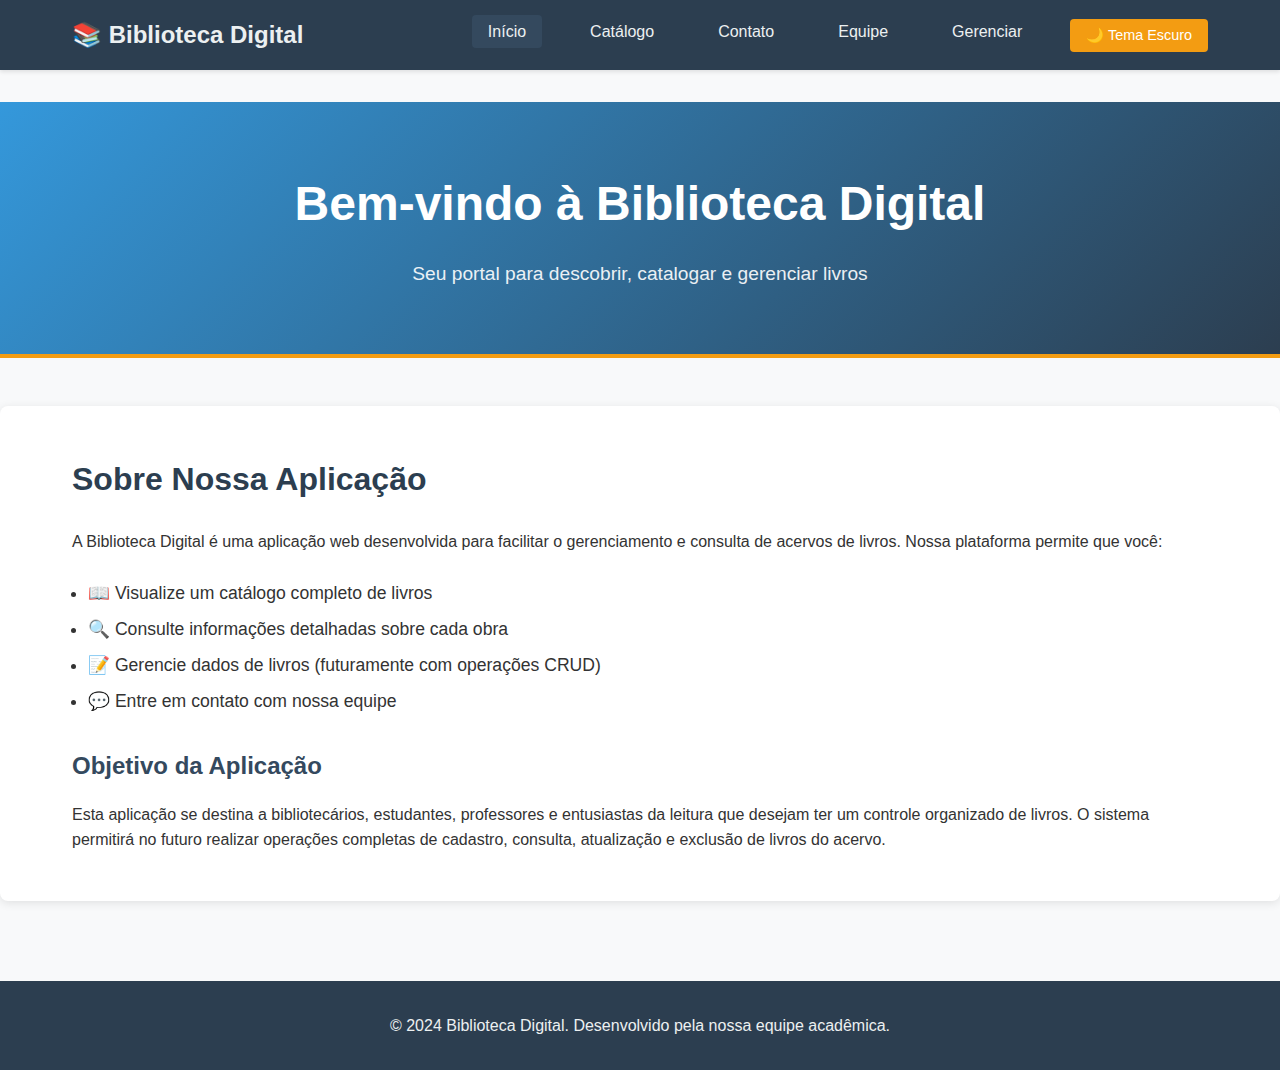
<file: index.html>
<!DOCTYPE html>
<html lang="pt-BR">
<head>
    <meta charset="UTF-8">
    <meta name="viewport" content="width=device-width, initial-scale=1.0">
    <title>Biblioteca Digital - Página Inicial</title>
    <link rel="stylesheet" href="styles.css">
    <!-- Link to dark theme stylesheet -->
    <link rel="stylesheet" href="styles-dark.css">
</head>
<body>
    <nav class="navbar">
        <div class="nav-container">
            <h1 class="nav-logo">📚 Biblioteca Digital</h1>
            <ul class="nav-menu">
                <li><a href="index.html" class="nav-link active">Início</a></li>
                <li><a href="catalogo.html" class="nav-link">Catálogo</a></li>
                <li><a href="contato.html" class="nav-link">Contato</a></li>
                <li><a href="equipe.html" class="nav-link">Equipe</a></li>
                <li><a href="gerenciar.html" class="nav-link">Gerenciar</a></li>
                <!-- Added Gerenciar link to navigation -->
                <li><button id="theme-toggle" class="theme-toggle-btn">🌙 Tema Escuro</button></li>
            </ul>
        </div>
    </nav>

    <main class="main-content">
        <section class="hero" id="main-hero">
            <h1>Bem-vindo à Biblioteca Digital</h1>
            <p class="hero-subtitle">Seu portal para descobrir, catalogar e gerenciar livros</p>
        </section>

        <section class="about">
            <div class="container">
                <h2>Sobre Nossa Aplicação</h2>
                <p>
                    A Biblioteca Digital é uma aplicação web desenvolvida para facilitar o gerenciamento 
                    e consulta de acervos de livros. Nossa plataforma permite que você:
                </p>
                <ul class="features-list">
                    <li>📖 Visualize um catálogo completo de livros</li>
                    <li>🔍 Consulte informações detalhadas sobre cada obra</li>
                    <li>📝 Gerencie dados de livros (futuramente com operações CRUD)</li>
                    <li>💬 Entre em contato com nossa equipe</li>
                </ul>
                
                <h3>Objetivo da Aplicação</h3>
                <p>
                    Esta aplicação se destina a bibliotecários, estudantes, professores e entusiastas 
                    da leitura que desejam ter um controle organizado de livros. O sistema permitirá 
                    no futuro realizar operações completas de cadastro, consulta, atualização e 
                    exclusão de livros do acervo.
                </p>
            </div>
        </section>
    </main>

    <footer class="footer">
        <p>&copy; 2024 Biblioteca Digital. Desenvolvido pela nossa equipe acadêmica.</p>
    </footer>

    <script src="js/tema.js"></script>
</body>
</html>
</file>
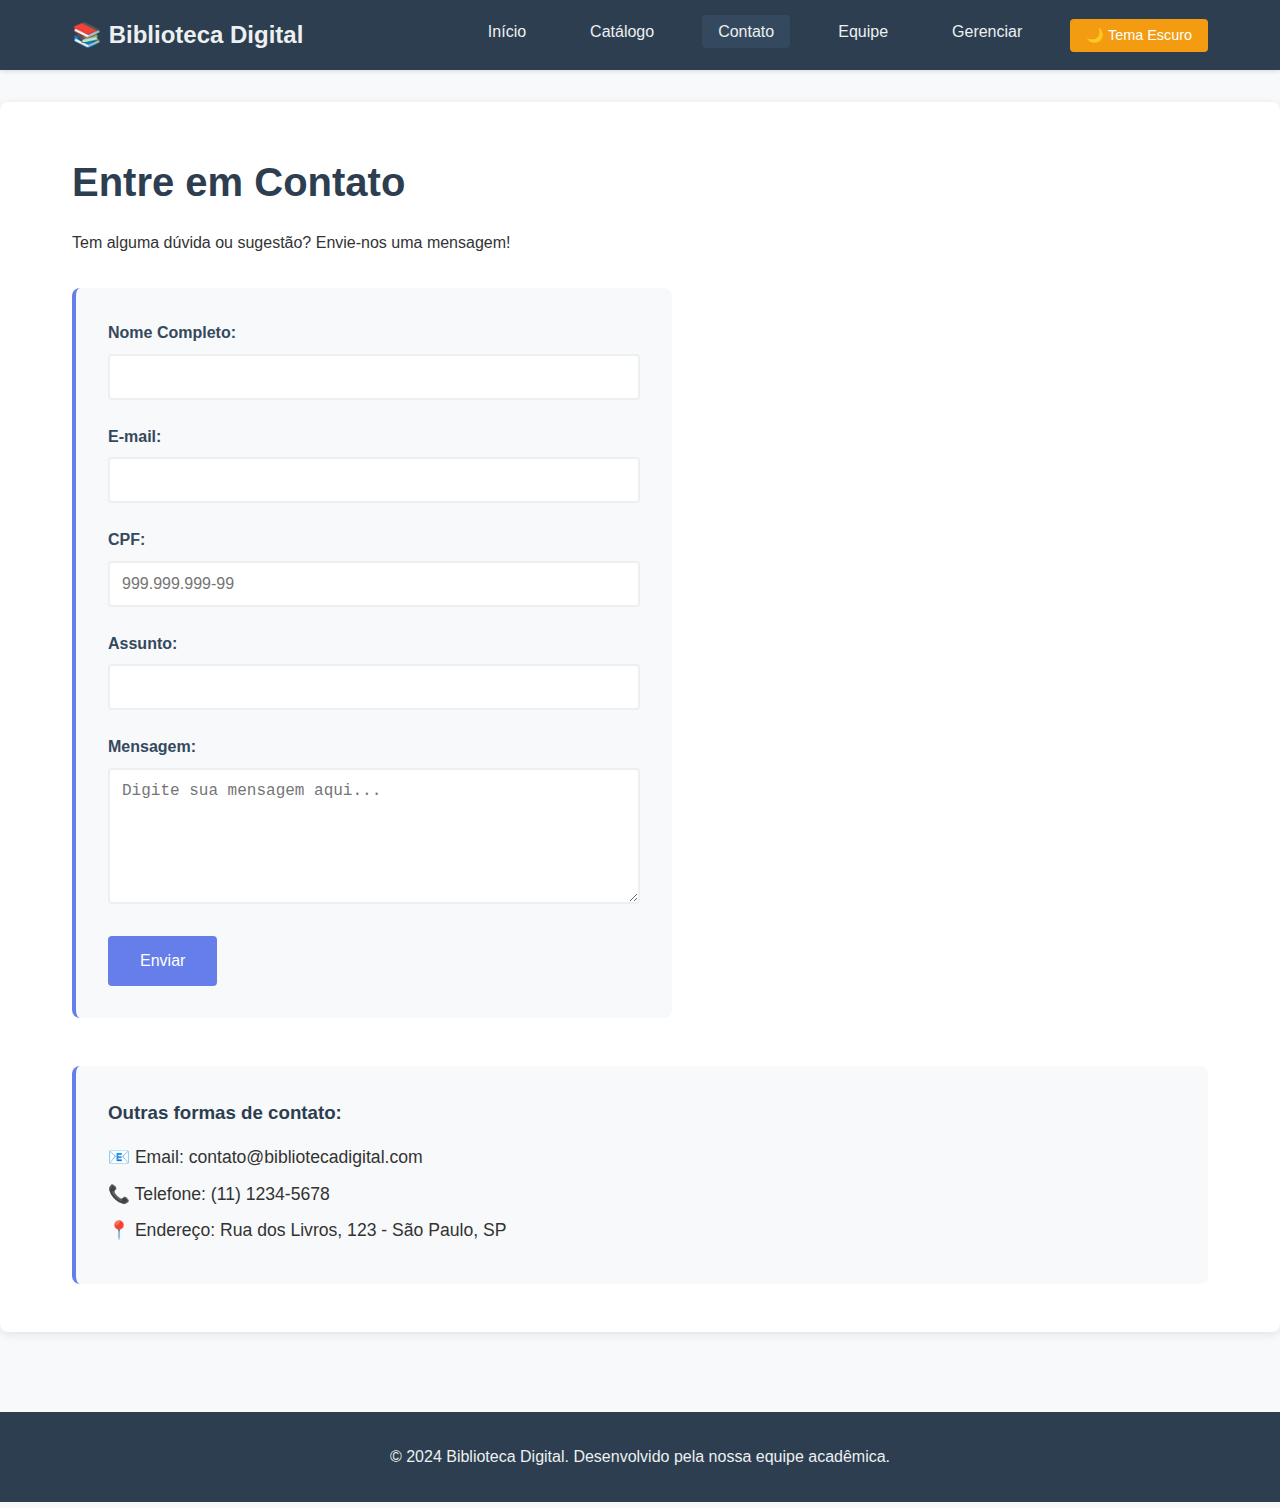
<file: contato.html>
<!DOCTYPE html>
<html lang="pt-BR">
<head>
    <meta charset="UTF-8">
    <meta name="viewport" content="width=device-width, initial-scale=1.0">
    <title>Contato - Biblioteca Digital</title>
    <link rel="stylesheet" href="styles.css">
    <!-- Link to dark theme stylesheet -->
    <link rel="stylesheet" href="styles-dark.css">
</head>
<body>
    <nav class="navbar">
        <div class="nav-container">
            <h1 class="nav-logo">📚 Biblioteca Digital</h1>
            <ul class="nav-menu">
                <li><a href="index.html" class="nav-link">Início</a></li>
                <li><a href="catalogo.html" class="nav-link">Catálogo</a></li>
                <li><a href="contato.html" class="nav-link active">Contato</a></li>
                <li><a href="equipe.html" class="nav-link">Equipe</a></li>
                <li><a href="gerenciar.html" class="nav-link">Gerenciar</a></li>
                <!-- Added Gerenciar link to navigation -->
                <li><button id="theme-toggle" class="theme-toggle-btn">🌙 Tema Escuro</button></li>
            </ul>
        </div>
    </nav>

    <main class="main-content">
        <section class="contact">
            <div class="container">
                <h1>Entre em Contato</h1>
                <p>Tem alguma dúvida ou sugestão? Envie-nos uma mensagem!</p>
                
                <form class="contact-form" id="contact-form-main" action="#" method="post">
                    <div class="form-group">
                        <label for="nome">Nome Completo:</label>
                        <input type="text" id="nome" name="nome" required>
                    </div>
                    
                    <div class="form-group">
                        <label for="email">E-mail:</label>
                        <input type="email" id="email" name="email" required>
                    </div>
                    
                    <div class="form-group">
                        <label for="assunto">Assunto:</label>
                        <input type="text" id="assunto" name="assunto" required>
                    </div>
                    
                    <div class="form-group">
                        <label for="mensagem">Mensagem:</label>
                        <textarea id="mensagem" name="mensagem" rows="6" required placeholder="Digite sua mensagem aqui..."></textarea>
                    </div>
                    
                    <button type="submit" class="submit-btn">Enviar</button>
                </form>
                
                <div class="contact-info">
                    <h3>Outras formas de contato:</h3>
                    <p>📧 Email: contato@bibliotecadigital.com</p>
                    <p>📞 Telefone: (11) 1234-5678</p>
                    <p>📍 Endereço: Rua dos Livros, 123 - São Paulo, SP</p>
                </div>
            </div>
        </section>
    </main>

    <footer class="footer">
        <p>&copy; 2024 Biblioteca Digital. Desenvolvido pela nossa equipe acadêmica.</p>
    </footer>
    <!-- Load validation and theme scripts -->
    <script src="js/validacao.js"></script>
    <script src="js/tema.js"></script>
</body>
</html>
</file>
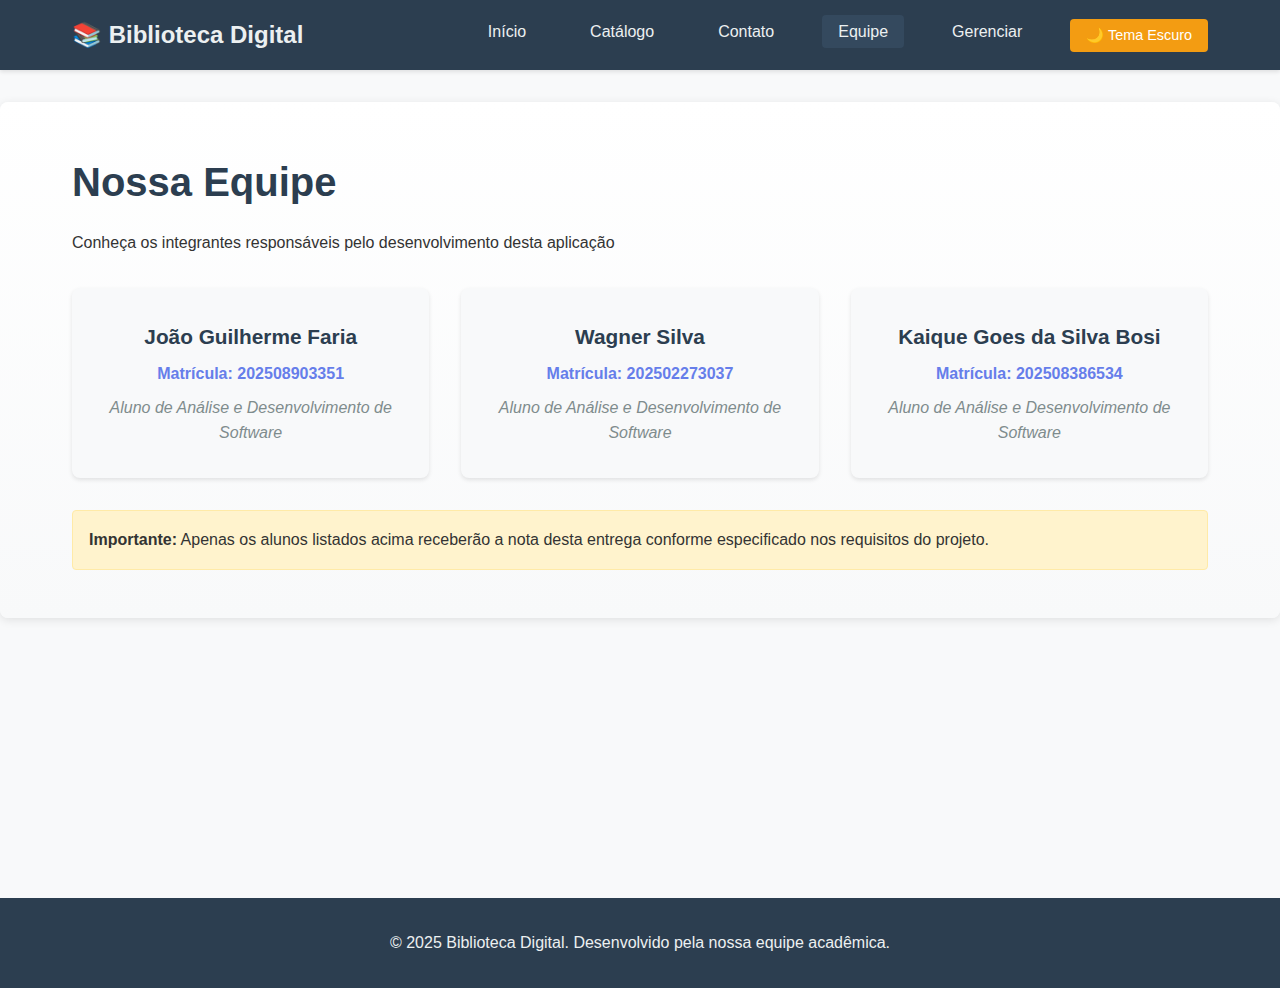
<file: equipe.html>
<!DOCTYPE html>
<html lang="pt-BR">
<head>
    <meta charset="UTF-8">
    <meta name="viewport" content="width=device-width, initial-scale=1.0">
    <title>Nossa Equipe - Biblioteca Digital</title>
    <link rel="stylesheet" href="styles.css">
    <!-- Link to dark theme stylesheet -->
    <link rel="stylesheet" href="styles-dark.css">
</head>
<body>
    <nav class="navbar">
        <div class="nav-container">
            <h1 class="nav-logo">📚 Biblioteca Digital</h1>
            <ul class="nav-menu">
                <li><a href="index.html" class="nav-link">Início</a></li>
                <li><a href="catalogo.html" class="nav-link">Catálogo</a></li>
                <li><a href="contato.html" class="nav-link">Contato</a></li>
                <li><a href="equipe.html" class="nav-link active">Equipe</a></li>
                <li><a href="gerenciar.html" class="nav-link">Gerenciar</a></li>
                <!-- Added Gerenciar link to navigation -->
                <li><button id="theme-toggle" class="theme-toggle-btn">🌙 Tema Escuro</button></li>
            </ul>
        </div>
    </nav>

    <main class="main-content">
        <section class="team" id="team-section">
            <div class="container">
                <h1>Nossa Equipe</h1>
                <p>Conheça os integrantes responsáveis pelo desenvolvimento desta aplicação</p>
                
                <div class="team-list">
                    <div class="team-member">
                        <h3>João Guilherme Faria</h3>
                        <p class="matricula">Matrícula: 202508903351</p>
                        <p class="role">Aluno de Análise e Desenvolvimento de Software</p>
                    </div>
                    
                    <div class="team-member">
                        <h3>Wagner Silva</h3>
                        <p class="matricula">Matrícula: 202502273037</p>
                        <p class="role">Aluno de Análise e Desenvolvimento de Software</p>
                    </div>
                    
                    <div class="team-member">
                        <h3>Kaique Goes da Silva Bosi</h3>
                        <p class="matricula">Matrícula: 202508386534</p>
                        <p class="role">Aluno de Análise e Desenvolvimento de Software</p>
                    </div>
                </div>
                
                <div class="team-note">
                    <p><strong>Importante:</strong> Apenas os alunos listados acima receberão a nota desta entrega conforme especificado nos requisitos do projeto.</p>
                </div>
            </div>
        </section>
    </main>

    <footer class="footer">
        <p>&copy; 2025 Biblioteca Digital. Desenvolvido pela nossa equipe acadêmica.</p>
    </footer>
    
    <!-- Load theme toggle script -->
    <script src="js/tema.js"></script>
</body>
</html>
</file>
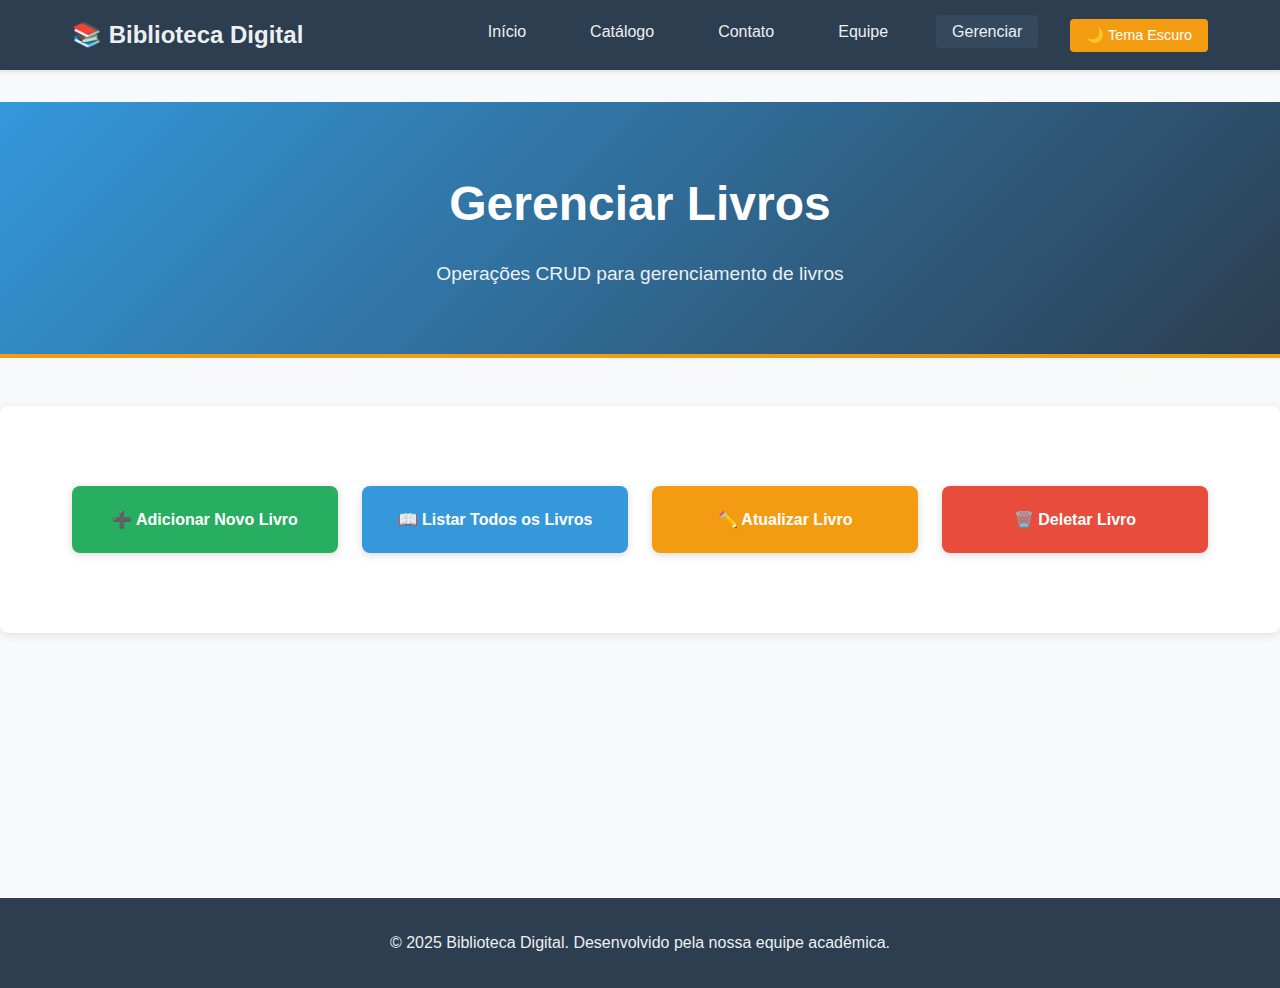
<file: gerenciar.html>
<!DOCTYPE html>
<html lang="pt-BR">
<head>
    <meta charset="UTF-8">
    <meta name="viewport" content="width=device-width, initial-scale=1.0">
    <title>Gerenciar Livros - Biblioteca Digital</title>
    <link rel="stylesheet" href="styles.css">
    <link rel="stylesheet" href="styles-dark.css">
</head>
<body>
    <nav class="navbar">
        <div class="nav-container">
            <h1 class="nav-logo">📚 Biblioteca Digital</h1>
            <ul class="nav-menu">
                <li><a href="index.html" class="nav-link">Início</a></li>
                <li><a href="catalogo.html" class="nav-link">Catálogo</a></li>
                <li><a href="contato.html" class="nav-link">Contato</a></li>
                <li><a href="equipe.html" class="nav-link">Equipe</a></li>
                <li><a href="gerenciar.html" class="nav-link active">Gerenciar</a></li>
                <li><button id="theme-toggle" class="theme-toggle-btn">🌙 Tema Escuro</button></li>
            </ul>
        </div>
    </nav>

    <main class="main-content">
        <section class="hero" id="main-hero">
            <h1>Gerenciar Livros</h1>
            <p class="hero-subtitle">Operações CRUD para gerenciamento de livros</p>
        </section>

        <section class="gerenciar-section">
            <div class="container">
                <div class="gerenciar-buttons">
                    <button class="btn-gerenciar btn-create" onclick="mostrarFormCriar()">
                        ➕ Adicionar Novo Livro
                    </button>
                    <button class="btn-gerenciar btn-read" onclick="carregarLivros()">
                        📖 Listar Todos os Livros
                    </button>
                    <button class="btn-gerenciar btn-update" onclick="mostrarFormAtualizar()">
                        ✏️ Atualizar Livro
                    </button>
                    <button class="btn-gerenciar btn-delete" onclick="mostrarFormDeletar()">
                        🗑️ Deletar Livro
                    </button>
                </div>

                <!-- Formulário de Criar Livro -->
                <div id="form-criar" class="form-container hidden">
                    <h3>Adicionar Novo Livro</h3>
                    <form id="criar-livro-form" onsubmit="criarLivro(event)">
                        <div class="form-group">
                            <label for="titulo">Título:</label>
                            <input type="text" id="titulo" name="titulo" required>
                        </div>
                        <div class="form-group">
                            <label for="autor">Autor:</label>
                            <input type="text" id="autor" name="autor" required>
                        </div>
                        <div class="form-group">
                            <label for="genero">Gênero:</label>
                            <input type="text" id="genero" name="genero" required>
                        </div>
                        <div class="form-group">
                            <label for="ano_publicacao">Ano de Publicação:</label>
                            <input type="number" id="ano_publicacao" name="ano_publicacao" min="1000" max="2100">
                        </div>
                        <div class="form-group">
                            <label for="editora">Editora:</label>
                            <input type="text" id="editora" name="editora">
                        </div>
                        <div class="form-group">
                            <label for="isbn">ISBN:</label>
                            <input type="text" id="isbn" name="isbn">
                        </div>
                        <button type="submit" class="btn-submit">Salvar Livro</button>
                        <button type="button" class="btn-cancel" onclick="esconderForm('form-criar')">Cancelar</button>
                    </form>
                </div>

                <!-- Formulário de Atualizar Livro -->
                <div id="form-atualizar" class="form-container hidden">
                    <h3>Atualizar Livro</h3>
                    <form id="atualizar-livro-form" onsubmit="atualizarLivro(event)">
                        <div class="form-group">
                            <label for="id-atualizar">ID do Livro:</label>
                            <input type="number" id="id-atualizar" name="id-atualizar" required>
                        </div>
                        <div class="form-group">
                            <label for="titulo-atualizar">Título:</label>
                            <input type="text" id="titulo-atualizar" name="titulo-atualizar">
                        </div>
                        <div class="form-group">
                            <label for="autor-atualizar">Autor:</label>
                            <input type="text" id="autor-atualizar" name="autor-atualizar">
                        </div>
                        <div class="form-group">
                            <label for="genero-atualizar">Gênero:</label>
                            <input type="text" id="genero-atualizar" name="genero-atualizar">
                        </div>
                        <button type="submit" class="btn-submit">Atualizar Livro</button>
                        <button type="button" class="btn-cancel" onclick="esconderForm('form-atualizar')">Cancelar</button>
                    </form>
                </div>

                <!-- Formulário de Deletar Livro -->
                <div id="form-deletar" class="form-container hidden">
                    <h3>Deletar Livro</h3>
                    <form id="deletar-livro-form" onsubmit="deletarLivro(event)">
                        <div class="form-group">
                            <label for="id-deletar">ID do Livro:</label>
                            <input type="number" id="id-deletar" name="id-deletar" required>
                        </div>
                        <p class="warning-text">⚠️ Esta ação não pode ser desfeita!</p>
                        <button type="submit" class="btn-submit btn-delete-confirm">Deletar Livro</button>
                        <button type="button" class="btn-cancel" onclick="esconderForm('form-deletar')">Cancelar</button>
                    </form>
                </div>

                <!-- Resultado da Listagem -->
                <div id="resultado" class="resultado-container hidden"></div>

                <!-- Mensagem de Status -->
                <div id="mensagem" class="mensagem hidden"></div>
            </div>
        </section>
    </main>

    <footer class="footer">
        <p>&copy; 2025 Biblioteca Digital. Desenvolvido pela nossa equipe acadêmica.</p>
    </footer>

    <script src="js/tema.js"></script>
    <script src="js/gerenciar.js"></script>
</body>
</html>
</file>
<file: styles.css>
* {
  margin: 0;
  padding: 0;
  box-sizing: border-box;
}

body {
  font-family: "Segoe UI", Tahoma, Geneva, Verdana, sans-serif;
  line-height: 1.6;
  color: #333;
  background-color: #f8f9fa;
}

/* Navigation */
.navbar {
  background-color: #2c3e50;
  padding: 1rem 0;
  box-shadow: 0 2px 4px rgba(0, 0, 0, 0.1);
}

.nav-container {
  max-width: 1200px;
  margin: 0 auto;
  display: flex;
  justify-content: space-between;
  align-items: center;
  padding: 0 2rem;
}

.nav-logo {
  color: #ecf0f1;
  font-size: 1.5rem;
  font-weight: bold;
}

.nav-menu {
  display: flex;
  list-style: none;
  gap: 2rem;
}

.nav-link {
  color: #ecf0f1;
  text-decoration: none;
  padding: 0.5rem 1rem;
  border-radius: 4px;
  transition: background-color 0.3s;
}

.nav-link:hover,
.nav-link.active {
  background-color: #34495e;
}

/* Add theme toggle button styles */
.theme-toggle-btn {
  background-color: #f39c12;
  color: white;
  border: none;
  padding: 0.5rem 1rem;
  border-radius: 4px;
  cursor: pointer;
  font-size: 0.9rem;
  transition: background-color 0.3s;
}

.theme-toggle-btn:hover {
  background-color: #e67e22;
}

html[data-theme="dark"] .theme-toggle-btn {
  background-color: #f39c12;
}

html[data-theme="dark"] .theme-toggle-btn:hover {
  background-color: #e67e22;
}

/* Main Content */
.main-content {
  min-height: calc(100vh - 120px);
  padding: 2rem 0;
}

.container {
  max-width: 1200px;
  margin: 0 auto;
  padding: 0 2rem;
}

/* Hero Section */
.hero {
  text-align: center;
  padding: 4rem 2rem;
  background: linear-gradient(135deg, #667eea 0%, #764ba2 100%);
  color: white;
  margin-bottom: 3rem;
}

#main-hero {
  background: linear-gradient(135deg, #3498db 0%, #2c3e50 100%);
  border-bottom: 4px solid #f39c12;
}

.hero h1 {
  font-size: 3rem;
  margin-bottom: 1rem;
}

.hero-subtitle {
  font-size: 1.2rem;
  opacity: 0.9;
}

/* About Section */
.about {
  background: white;
  padding: 3rem 0;
  border-radius: 8px;
  box-shadow: 0 2px 10px rgba(0, 0, 0, 0.1);
}

.about h2 {
  color: #2c3e50;
  margin-bottom: 1.5rem;
  font-size: 2rem;
}

.about h3 {
  color: #34495e;
  margin: 2rem 0 1rem 0;
  font-size: 1.5rem;
}

.features-list {
  margin: 1.5rem 0;
  padding-left: 1rem;
}

.features-list li {
  margin-bottom: 0.5rem;
  font-size: 1.1rem;
}

/* Table Styles */
.catalog {
  background: white;
  padding: 3rem 0;
  border-radius: 8px;
  box-shadow: 0 2px 10px rgba(0, 0, 0, 0.1);
}

.catalog h1 {
  color: #2c3e50;
  margin-bottom: 1rem;
  font-size: 2.5rem;
}

.table-container {
  overflow-x: auto;
  margin-top: 2rem;
}

.books-table {
  width: 100%;
  border-collapse: collapse;
  background: white;
  border-radius: 8px;
  overflow: hidden;
  box-shadow: 0 2px 10px rgba(0, 0, 0, 0.1);
}

.books-table th {
  background-color: #34495e;
  color: white;
  padding: 1rem;
  text-align: left;
  font-weight: bold;
}

.books-table td {
  padding: 1rem;
  border-bottom: 1px solid #ecf0f1;
}

.books-table tr:hover {
  background-color: #f8f9fa;
}

.book-cover {
  width: 60px;
  height: 80px;
  object-fit: cover;
  border-radius: 4px;
  box-shadow: 0 2px 4px rgba(0, 0, 0, 0.2);
}

/* Contact Form */
.contact {
  background: white;
  padding: 3rem 0;
  border-radius: 8px;
  box-shadow: 0 2px 10px rgba(0, 0, 0, 0.1);
}

#contact-form-main {
  background-color: #f8f9fa;
  padding: 2rem;
  border-radius: 8px;
  border-left: 4px solid #667eea;
}

.contact h1 {
  color: #2c3e50;
  margin-bottom: 1rem;
  font-size: 2.5rem;
}

.contact-form {
  max-width: 600px;
  margin: 2rem 0;
}

.form-group {
  margin-bottom: 1.5rem;
}

.form-group label {
  display: block;
  margin-bottom: 0.5rem;
  font-weight: bold;
  color: #34495e;
}

.form-group input,
.form-group textarea {
  width: 100%;
  padding: 0.75rem;
  border: 2px solid #ecf0f1;
  border-radius: 4px;
  font-size: 1rem;
  transition: border-color 0.3s;
}

.form-group input:focus,
.form-group textarea:focus {
  outline: none;
  border-color: #667eea;
}

.submit-btn {
  background-color: #667eea;
  color: white;
  padding: 1rem 2rem;
  border: none;
  border-radius: 4px;
  font-size: 1rem;
  cursor: pointer;
  transition: background-color 0.3s;
}

.submit-btn:hover {
  background-color: #5a6fd8;
}

.contact-info {
  margin-top: 3rem;
  padding: 2rem;
  background-color: #f8f9fa;
  border-radius: 8px;
  border-left: 4px solid #667eea; /* Added a consistent border-left for contact info */
}

.contact-info h3 {
  color: #2c3e50;
  margin-bottom: 1rem;
}

.contact-info p {
  margin-bottom: 0.5rem;
  font-size: 1.1rem;
}

/* Team Section */
.team {
  background: white;
  padding: 3rem 0;
  border-radius: 8px;
  box-shadow: 0 2px 10px rgba(0, 0, 0, 0.1);
}

#team-section {
  background: linear-gradient(to bottom, #ffffff 0%, #f8f9fa 100%);
}

.team h1 {
  color: #2c3e50;
  margin-bottom: 1rem;
  font-size: 2.5rem;
}

.team-list {
  display: grid;
  grid-template-columns: repeat(auto-fit, minmax(300px, 1fr));
  gap: 2rem;
  margin: 2rem 0;
}

.team-member {
  background-color: #f8f9fa;
  padding: 2rem;
  border-radius: 8px;
  text-align: center;
  box-shadow: 0 2px 4px rgba(0, 0, 0, 0.1);
}

.team-member h3 {
  color: #2c3e50;
  margin-bottom: 0.5rem;
  font-size: 1.3rem;
}

.matricula {
  color: #667eea;
  font-weight: bold;
  margin-bottom: 0.5rem;
}

.role {
  color: #7f8c8d;
  font-style: italic;
}

.team-note {
  background-color: #fff3cd;
  border: 1px solid #ffeaa7;
  padding: 1rem;
  border-radius: 4px;
  margin-top: 2rem;
}

/* Gerenciar Section */
.gerenciar-section {
  background: white;
  padding: 3rem 0;
  border-radius: 8px;
  box-shadow: 0 2px 10px rgba(0, 0, 0, 0.1);
}

.gerenciar-buttons {
  display: grid;
  grid-template-columns: repeat(auto-fit, minmax(200px, 1fr));
  gap: 1.5rem;
  margin: 2rem 0;
}

.btn-gerenciar {
  padding: 1.5rem 1rem;
  border: none;
  border-radius: 8px;
  font-size: 1rem;
  font-weight: bold;
  cursor: pointer;
  transition: all 0.3s;
  text-align: center;
  color: white;
  box-shadow: 0 2px 8px rgba(0, 0, 0, 0.15);
}

.btn-create {
  background-color: #27ae60;
}

.btn-create:hover {
  background-color: #229954;
  transform: translateY(-2px);
}

.btn-read {
  background-color: #3498db;
}

.btn-read:hover {
  background-color: #2980b9;
  transform: translateY(-2px);
}

.btn-update {
  background-color: #f39c12;
}

.btn-update:hover {
  background-color: #e67e22;
  transform: translateY(-2px);
}

.btn-delete {
  background-color: #e74c3c;
}

.btn-delete:hover {
  background-color: #c0392b;
  transform: translateY(-2px);
}

.form-container {
  background-color: #f8f9fa;
  padding: 2rem;
  border-radius: 8px;
  border-left: 4px solid #667eea;
  margin-top: 2rem;
}

.form-container h3 {
  color: #2c3e50;
  margin-bottom: 1.5rem;
}

.form-container.hidden {
  display: none;
}

.form-container .form-group {
  margin-bottom: 1.5rem;
}

.form-container label {
  display: block;
  margin-bottom: 0.5rem;
  font-weight: bold;
  color: #34495e;
}

.form-container input {
  width: 100%;
  padding: 0.75rem;
  border: 2px solid #ecf0f1;
  border-radius: 4px;
  font-size: 1rem;
  transition: border-color 0.3s;
}

.form-container input:focus {
  outline: none;
  border-color: #667eea;
}

.btn-submit {
  background-color: #27ae60;
  color: white;
  padding: 0.75rem 2rem;
  border: none;
  border-radius: 4px;
  cursor: pointer;
  font-weight: bold;
  transition: background-color 0.3s;
  margin-right: 1rem;
}

.btn-submit:hover {
  background-color: #229954;
}

.btn-cancel {
  background-color: #95a5a6;
  color: white;
  padding: 0.75rem 2rem;
  border: none;
  border-radius: 4px;
  cursor: pointer;
  font-weight: bold;
  transition: background-color 0.3s;
}

.btn-cancel:hover {
  background-color: #7f8c8d;
}

.btn-delete-confirm {
  background-color: #e74c3c;
}

.btn-delete-confirm:hover {
  background-color: #c0392b;
}

.warning-text {
  color: #e74c3c;
  font-weight: bold;
  margin: 1rem 0;
}

.resultado-container {
  background-color: #f8f9fa;
  padding: 2rem;
  border-radius: 8px;
  border-left: 4px solid #3498db;
  margin-top: 2rem;
}

.resultado-container.hidden {
  display: none;
}

.resultado-container h3 {
  color: #2c3e50;
  margin-bottom: 1.5rem;
}

.tabela-livros {
  width: 100%;
  border-collapse: collapse;
  background: white;
  border-radius: 8px;
  overflow: hidden;
  box-shadow: 0 2px 10px rgba(0, 0, 0, 0.1);
}

.tabela-livros th {
  background-color: #34495e;
  color: white;
  padding: 1rem;
  text-align: left;
  font-weight: bold;
}

.tabela-livros td {
  padding: 1rem;
  border-bottom: 1px solid #ecf0f1;
}

.tabela-livros tr:hover {
  background-color: #f8f9fa;
}

.mensagem {
  padding: 1rem;
  border-radius: 4px;
  margin-top: 2rem;
  font-weight: bold;
  text-align: center;
}

.mensagem.hidden {
  display: none;
}

.mensagem.sucesso {
  background-color: #d4edda;
  color: #155724;
  border: 1px solid #c3e6cb;
}

.mensagem.erro {
  background-color: #f8d7da;
  color: #721c24;
  border: 1px solid #f5c6cb;
}

/* Footer */
.footer {
  background-color: #2c3e50;
  color: #ecf0f1;
  text-align: center;
  padding: 2rem 0;
  margin-top: 3rem;
}

/* Responsive Design */
@media (max-width: 768px) {
  .nav-container {
    flex-direction: column;
    gap: 1rem;
    padding: 0 1rem;
  }

  .nav-menu {
    gap: 1rem;
    flex-wrap: wrap;
    justify-content: center;
  }

  .hero {
    padding: 2rem 1rem;
  }

  .hero h1 {
    font-size: 2rem;
  }

  .hero-subtitle {
    font-size: 1rem;
  }

  .container {
    padding: 0 1rem;
  }

  /* Enhanced mobile responsiveness for table */
  .table-container {
    overflow-x: auto;
    -webkit-overflow-scrolling: touch;
  }

  .books-table {
    font-size: 0.85rem;
    min-width: 600px;
  }

  .books-table th,
  .books-table td {
    padding: 0.75rem 0.5rem;
  }

  .book-cover {
    width: 45px;
    height: 60px;
  }

  .team-list {
    grid-template-columns: 1fr;
    gap: 1.5rem;
  }

  .team-member {
    padding: 1.5rem;
  }

  .contact-form {
    margin: 1rem 0;
  }

  .form-group {
    margin-bottom: 1rem;
  }

  .submit-btn {
    width: 100%;
    padding: 1rem;
  }

  /* Add responsive styles for gerenciar section */
  .gerenciar-buttons {
    grid-template-columns: 1fr;
    gap: 1rem;
  }

  .btn-gerenciar {
    padding: 1.2rem 0.8rem;
    font-size: 0.95rem;
  }

  .form-container {
    padding: 1.5rem;
  }

  .tabela-livros {
    font-size: 0.85rem;
  }

  .tabela-livros th,
  .tabela-livros td {
    padding: 0.75rem 0.5rem;
  }
}

/* Added extra small screen responsiveness */
@media (max-width: 480px) {
  .nav-logo {
    font-size: 1.2rem;
  }

  .nav-menu {
    gap: 0.5rem;
  }

  .nav-link {
    padding: 0.5rem;
    font-size: 0.9rem;
  }

  .hero h1 {
    font-size: 1.8rem;
  }

  .catalog h1,
  .contact h1,
  .team h1 {
    font-size: 2rem;
  }

  .books-table {
    font-size: 0.8rem;
  }

  .book-cover {
    width: 40px;
    height: 55px;
  }

  .team-member h3 {
    font-size: 1.1rem;
  }

  .gerenciar-buttons {
    gap: 0.8rem;
  }

  .btn-gerenciar {
    padding: 1rem 0.5rem;
    font-size: 0.9rem;
  }
}
</file>
<file: styles-dark.css>
/* Dark theme stylesheet */
html[data-theme="dark"] {
  --bg-primary: #1a1a1a;
  --bg-secondary: #2d2d2d;
  --text-primary: #e8e8e8;
  --text-secondary: #b8b8b8;
  --border-color: #404040;
  --navbar-bg: #0d0d0d;
  --table-header-bg: #34495e;
  --table-hover-bg: #3d4d5c;
  --form-bg: #252525;
  --input-border: #404040;
  --button-bg: #667eea;
  --button-hover-bg: #5a6fd8;
  --accent-color: #f39c12;
}

/* Removed the wildcard selector that was applying background to all elements */
html[data-theme="dark"] body {
  background-color: var(--bg-primary);
  color: var(--text-primary);
}

html[data-theme="dark"] .navbar {
  background-color: var(--navbar-bg);
  color: var(--text-primary);
}

html[data-theme="dark"] .nav-logo,
html[data-theme="dark"] .nav-link {
  color: var(--text-primary);
}

html[data-theme="dark"] .nav-link:hover,
html[data-theme="dark"] .nav-link.active {
  background-color: #3d3d3d;
}

html[data-theme="dark"] .theme-toggle-btn {
  background-color: var(--accent-color);
  color: white;
}

html[data-theme="dark"] .theme-toggle-btn:hover {
  background-color: #e67e22;
}

html[data-theme="dark"] .main-content {
  background-color: var(--bg-primary);
}

html[data-theme="dark"] .hero {
  /* removed dark background that was creating black box, keeping gradient from original CSS */
  color: white;
}

html[data-theme="dark"] #main-hero {
  /* using lighter gradient that complements the blue gradient instead of dark overlay */
  background: linear-gradient(135deg, rgba(52, 152, 219, 0.95) 0%, rgba(41, 128, 185, 0.95) 100%);
  border-bottom-color: var(--accent-color);
}

html[data-theme="dark"] .hero h1,
html[data-theme="dark"] .hero-subtitle {
  color: white;
}

html[data-theme="dark"] .about,
html[data-theme="dark"] .catalog,
html[data-theme="dark"] .contact,
html[data-theme="dark"] .team {
  background-color: var(--bg-secondary);
  color: var(--text-primary);
  box-shadow: 0 2px 10px rgba(0, 0, 0, 0.3);
}

html[data-theme="dark"] h1,
html[data-theme="dark"] h2,
html[data-theme="dark"] h3 {
  color: var(--text-primary);
}

html[data-theme="dark"] p,
html[data-theme="dark"] li {
  color: var(--text-secondary);
}

html[data-theme="dark"] .features-list {
  color: var(--text-secondary);
}

html[data-theme="dark"] .books-table {
  background-color: var(--bg-secondary);
  color: var(--text-primary);
}

html[data-theme="dark"] .books-table th {
  background-color: var(--table-header-bg);
  color: white;
}

html[data-theme="dark"] .books-table td {
  border-bottom-color: var(--border-color);
  color: var(--text-secondary);
}

html[data-theme="dark"] .books-table tr:hover {
  background-color: var(--table-hover-bg);
}

html[data-theme="dark"] #contact-form-main,
html[data-theme="dark"] .contact-info {
  background-color: var(--form-bg);
  color: var(--text-secondary);
}

html[data-theme="dark"] .form-group label {
  color: var(--text-primary);
}

html[data-theme="dark"] .form-group input,
html[data-theme="dark"] .form-group textarea {
  background-color: var(--bg-primary);
  border-color: var(--input-border);
  color: var(--text-primary);
}

html[data-theme="dark"] .form-group input:focus,
html[data-theme="dark"] .form-group textarea:focus {
  border-color: var(--button-bg);
  outline: none;
}

html[data-theme="dark"] .submit-btn {
  background-color: var(--button-bg);
  color: white;
}

html[data-theme="dark"] .submit-btn:hover {
  background-color: var(--button-hover-bg);
}

html[data-theme="dark"] .team-member {
  background-color: var(--bg-primary);
  color: var(--text-secondary);
  box-shadow: 0 2px 4px rgba(0, 0, 0, 0.3);
}

html[data-theme="dark"] .team-member h3 {
  color: var(--text-primary);
}

html[data-theme="dark"] .matricula {
  color: var(--accent-color);
}

html[data-theme="dark"] .role {
  color: var(--text-secondary);
}

html[data-theme="dark"] .team-note {
  background-color: #3d3d1a;
  border-color: #5a5a2a;
  color: var(--text-secondary);
}

html[data-theme="dark"] .footer {
  background-color: var(--navbar-bg);
  color: var(--text-primary);
}

html[data-theme="dark"] a {
  color: var(--button-bg);
}

html[data-theme="dark"] a:hover {
  color: var(--accent-color);
}
</file>
